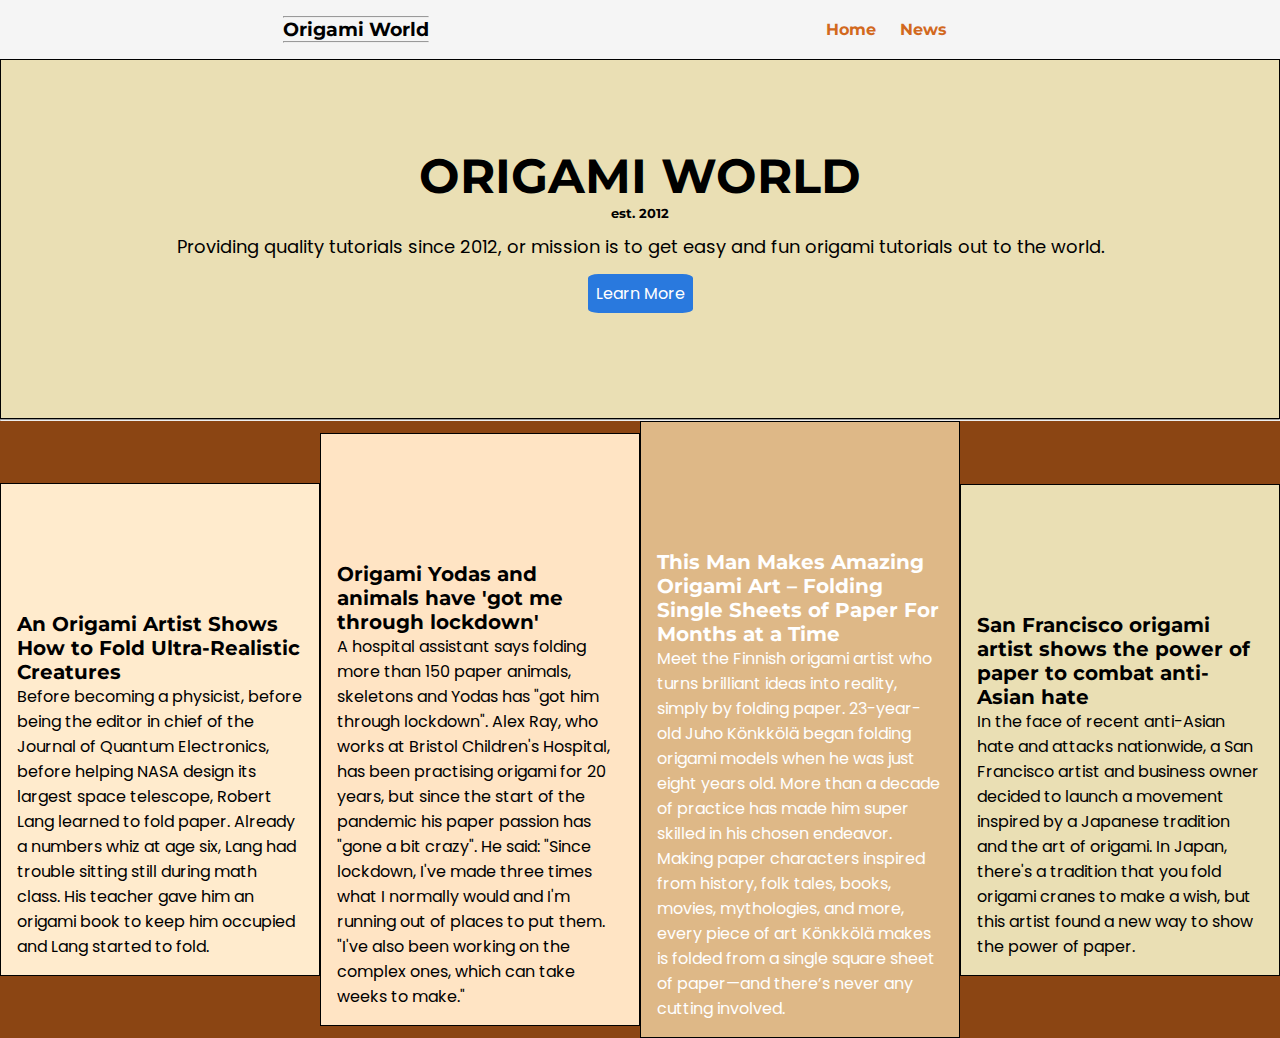
<file: news.html>
<!DOCTYPE html>
<html lang="en">
<head>
    <meta charset="UTF-8">
    <meta http-equiv="X-UA-Compatible" content="IE=edge">
    <meta name="viewport" content="width=device-width, initial-scale=1.0">
    <title>Origami World | News</title>
    <link rel="stylesheet" href="styleNews.css">
    <link rel="preconnect" href="https://fonts.gstatic.com">
    <link href="https://fonts.googleapis.com/css2?family=Montserrat&display=swap" rel="stylesheet">
    <link href="https://fonts.googleapis.com/css2?family=Poppins:wght@200&display=swap" rel="stylesheet">
    <link rel="stylesheet" href="https://use.fontawesome.com/releases/v5.5.0/css/all.css"
    integrity="sha384-B4dIYHKNBt8Bc12p+WXckhzcICo0wtJAoU8YZTY5qE0Id1GSseTk6S+L3BlXeVIU" crossorigin="anonymous" />
</head>
<body>
    <div id="menu">
        <div>
            <div>
                <div class="container">
                    <h3><hr>Origami World<hr></h3>
                    <ul>
                        <li><a href="index.html">Home</a></li>
                        <li><a href="#">News</a></li>
                    </ul>
        
                </div>
            </div>
        </div>
    

    </div>
    <div class="welcome">
        <div class="fade">
            <div class="title">
                <h2>ORIGAMI WORLD <br> <p class = "est">est. 2012</p></h2>
            </div>

            <div class="blurb">
                Providing quality tutorials since 2012, or mission is to get easy and fun origami tutorials out to the world.
            </div>
            <div class="btn">
        
                <a href="#">Learn More</a>
            </div>
        </div>
        
    </div>
    <hr>
    <div id="news">
        <div class="container">
            <div class="box1">
                <div class="content">
                    <h3 class="headline">
                        <a href="https://www.wired.com/story/an-origami-artist-shows-how-to-fold-ultra-realistic-creatures/">An Origami Artist Shows How to Fold Ultra-Realistic Creatures</a>
                    </h3>
                    <p class="text">
                        Before becoming a physicist, before being the editor in chief of the Journal of Quantum Electronics, before helping NASA design its largest space telescope, Robert Lang learned to fold paper. Already a numbers whiz at age six, Lang had trouble sitting still during math class. His teacher gave him an origami book to keep him occupied and Lang started to fold.
                    </p>
                </div>
            </div>
            <div class="box2">

                    <div class="content">
                        <h3 class="headline">
                            <a href="https://www.bbc.com/news/uk-england-bristol-55498802">Origami Yodas and animals have 'got me through lockdown'</a>
                        </h3>
                        <p class="text">
                            A hospital assistant says folding more than 150 paper animals, skeletons and Yodas has "got him through lockdown".

                            Alex Ray, who works at Bristol Children's Hospital, has been practising origami for 20 years, but since the start of the pandemic his paper passion has "gone a bit crazy".

                            He said: "Since lockdown, I've made three times what I normally would and I'm running out of places to put them.

                            "I've also been working on the complex ones, which can take weeks to make."
                        </p>
                    </div>

            </div>
            <div class="box3">
     
                    <div class="content">
                        <h3 class="headline">
                            <a href="https://www.goodnewsnetwork.org/juho-konkkola-finland-origami-artist/">This Man Makes Amazing Origami Art – Folding Single Sheets of Paper For Months at a Time</a>
                        </h3>
                        <p class="text">
                            Meet the Finnish origami artist who turns brilliant ideas into reality, simply by folding paper.

                            23-year-old Juho Könkkölä began folding origami models when he was just eight years old. More than a decade of practice has made him super skilled in his chosen endeavor. Making paper characters inspired from history, folk tales, books, movies, mythologies, and more, every piece of art Könkkölä makes is folded from a single square sheet of paper—and there’s never any cutting involved.


                        </p>
                    </div>

            </div>
            <div class="box4">
     
                    <div class="content">
                        <h3 class="headline">
                            <a href="https://www.ktvu.com/news/san-francisco-origami-artist-shows-the-power-of-paper-to-combat-anti-asian-hate">San Francisco origami artist shows the power of paper to combat anti-Asian hate</a>
                        </h3>
                        <p class="text">
                            In the face of recent anti-Asian hate and attacks nationwide, a San Francisco artist and business owner decided to launch a movement inspired by a Japanese tradition and the art of origami.

                            In Japan, there's a tradition that you fold origami cranes to make a wish, but this artist found a new way to show the power of paper.
                        </p>
                    </div>

            </div>
        </div>
    </div>
</body>
</html>
</file>
<file: styleNews.css>
:root{

    --animate-speed:1s;

}

*{
    margin:auto;
    box-sizing: border-box;
}
a{
    color:chocolate;
    text-decoration: none;
}
ul{
    list-style: none;
}
.welcome{
    height:40vh;
    background:#EADFB4;
    text-align: center;
    border: 1px solid black;
}
.welcome::before{
    opacity:0.4;
}
.title{
    font-family: 'Montserrat', sans-serif;
    padding-top:6%;
    font-size: xx-large;
    animation: fadein ease 3s;
    transform: translateY(10px);
    animation: slightUp var(--animate-speed) forwards ease-in-out;

}
.blurb{
    font-family: 'Poppins', sans-serif;
    padding-top: 1%;
    font-size: large;
    animation: fadein ease 3s;
    transform: translateY(10px);
    animation: slightUp var(--animate-speed) forwards ease-in-out;
}
.btn{
    padding-top:1.6%;
    font-family: 'Poppins', sans-serif;
    animation: fadein ease 3s;
    transform: translateY(10px);
    animation: slightUp var(--animate-speed) forwards ease-in-out;

}
.btn>a{
    text-decoration: none;
    font-size: 16px;
    color:white;
    background:#2979DE;
    padding:8px;
    border-radius: 10%;
    animation: fadein ease 3s;
    transform: translateY(10px);
    animation: slightUp var(--animate-speed) forwards ease-in-out;

}

@keyframes fadein { 
    0% {opacity:0;}
    100% {opacity:1;}
}
@keyframes slightUp{
    to{
        transform:translateX(0);
    }
}
.fade{
    animation: fadein ease 3s;  
}

#menu{
    background:whitesmoke;
    position:sticky;
    top:0;
    z-index:2;
    list-style: none;
    font-family: 'Montserrat', sans-serif;
  
}
#menu .container{
    display:grid;
    grid-template-columns: 6fr 3fr 2fr;
    padding:1rem;
    align-items: center;
}
#menu ul{
    display:flex;
    justify-self: end;
}
#menu ul li a{
    padding: 0.75rem;
    font-weight:bold;
}
#menu ul li a.current{
    background: chocolate;
    color:white;
}
#menu ul li a:hover{
    animation: colorChange var(--animate-speed) ease-in-out;
    background:white;
    color:chocolate;
}
#menu .social{
    justify-self: center;
}
#main-nav .social i{
    color:white;
    margin-right:.5rem;
}
@keyframes colorChange{
    0%{color:white;}
    100%{color: chocolate;}
}
@keyframes iconChange{
    0%{opacity:1;}
    100%{opacity:0.7;}
}
.est{
    font-size: small;
}
#news .container{
    display:grid;
    grid-template-columns: 1fr 1fr 1fr 1fr;
    background-color: saddlebrown;
    align-items: center;
}
.content{
    padding:1rem;
    padding-top:8rem;
    font-family: Poppins, sans-serif;
    
}

.headline{
    font-family: 'Montserrat', sans-serif;
    font-size: 20px;

}
.box1{
    background:blanchedalmond;
    color:black;
    border: 1px solid black;

}
.box1 a{
    color: black;
}

.box2{
    background:bisque;
    color:black;
    border: 1px solid black;
}
.box2 a{
    color: black;
}
.box3{
    background: burlywood;
    color: white;
    border: 1px solid black;
    
}
.box3 a{
    color: white;
}
.box4{
    background: #EADFB4;
    color:black;
    border: 1px solid black;
    
}
.box4 a{
    color: black;
}
</file>
